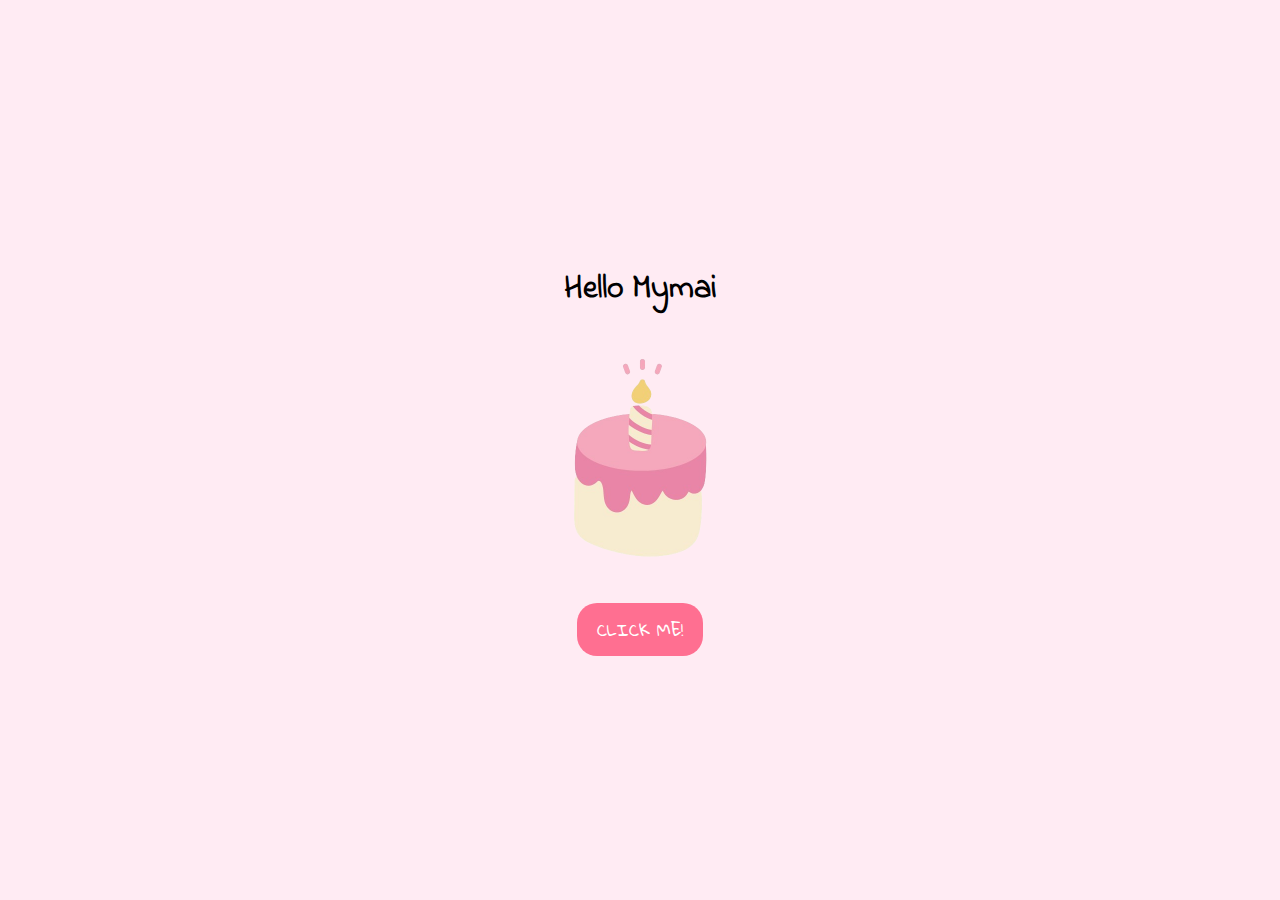
<file: index.html>
<!DOCTYPE html>
<html lang="en">
<head>
    <meta charset="UTF-8">
    <meta name="viewport" content="width=device-width, initial-scale=1.0">
    <title>Happy Birthday!</title>
    <!-- Import Google Fonts -->
    <link href="https://fonts.googleapis.com/css2?family=Indie+Flower&family=Gloria+Hallelujah&display=swap" rel="stylesheet">
    <style>
        /* General Styles */
        body {
            margin: 0;
            padding: 0;
            display: flex;
            flex-direction: column;
            justify-content: center;
            align-items: center;
            height: 100vh;
            background-color: #ffebf3; 
            text-align: center;
        }

        /* Header Styles */
        h1 {
            font-family: 'Indie Flower', cursive; 
            font-size: 2rem; 
            color: #000; 
            margin-bottom: 20px;
            padding-left: 20px;
            padding-right: 20px;
        }

        /* Cake Image Styles */
        img {
            width: 250px; 
            height: auto;
            margin-bottom: 20px;
        }

        /* Button Styles */
        button {
            font-family: 'Gloria Hallelujah', cursive; 
            padding: 10px 20px;
            font-size: 1rem; 
            color: #fff; 
            background-color: #ff6f91; 
            border: none;
            border-radius: 20px; 
            cursor: pointer;
        }

        button:hover {
            background-color: #ff3b6f; 
        }

        /* Media Query for iPad 10th Gen (820px width) */
        @media only screen and (min-width: 768px) and (max-width: 1024px) {
            h1 {
                font-size: 3rem; /* Bigger text for iPad */
                margin-bottom: 30px;
            }

            img {
                width: 400px; /* Bigger image for iPad */
                margin-bottom: 30px;
            }

            button {
                padding: 15px 30px;
                font-size: 1.5rem; /* Bigger button text */
                border-radius: 30px; /* Slightly rounded corners */
            }
        }
    </style>
</head>
<body>
    <h1>Hello Mymai</h1>
    <img src="images/cake.png" onclick="window.location.href='mymai.html'" alt="Birthday Cake">
    <button onclick="window.location.href='mymai.html'">CLICK ME!</button>
</body>
</html>
</file>
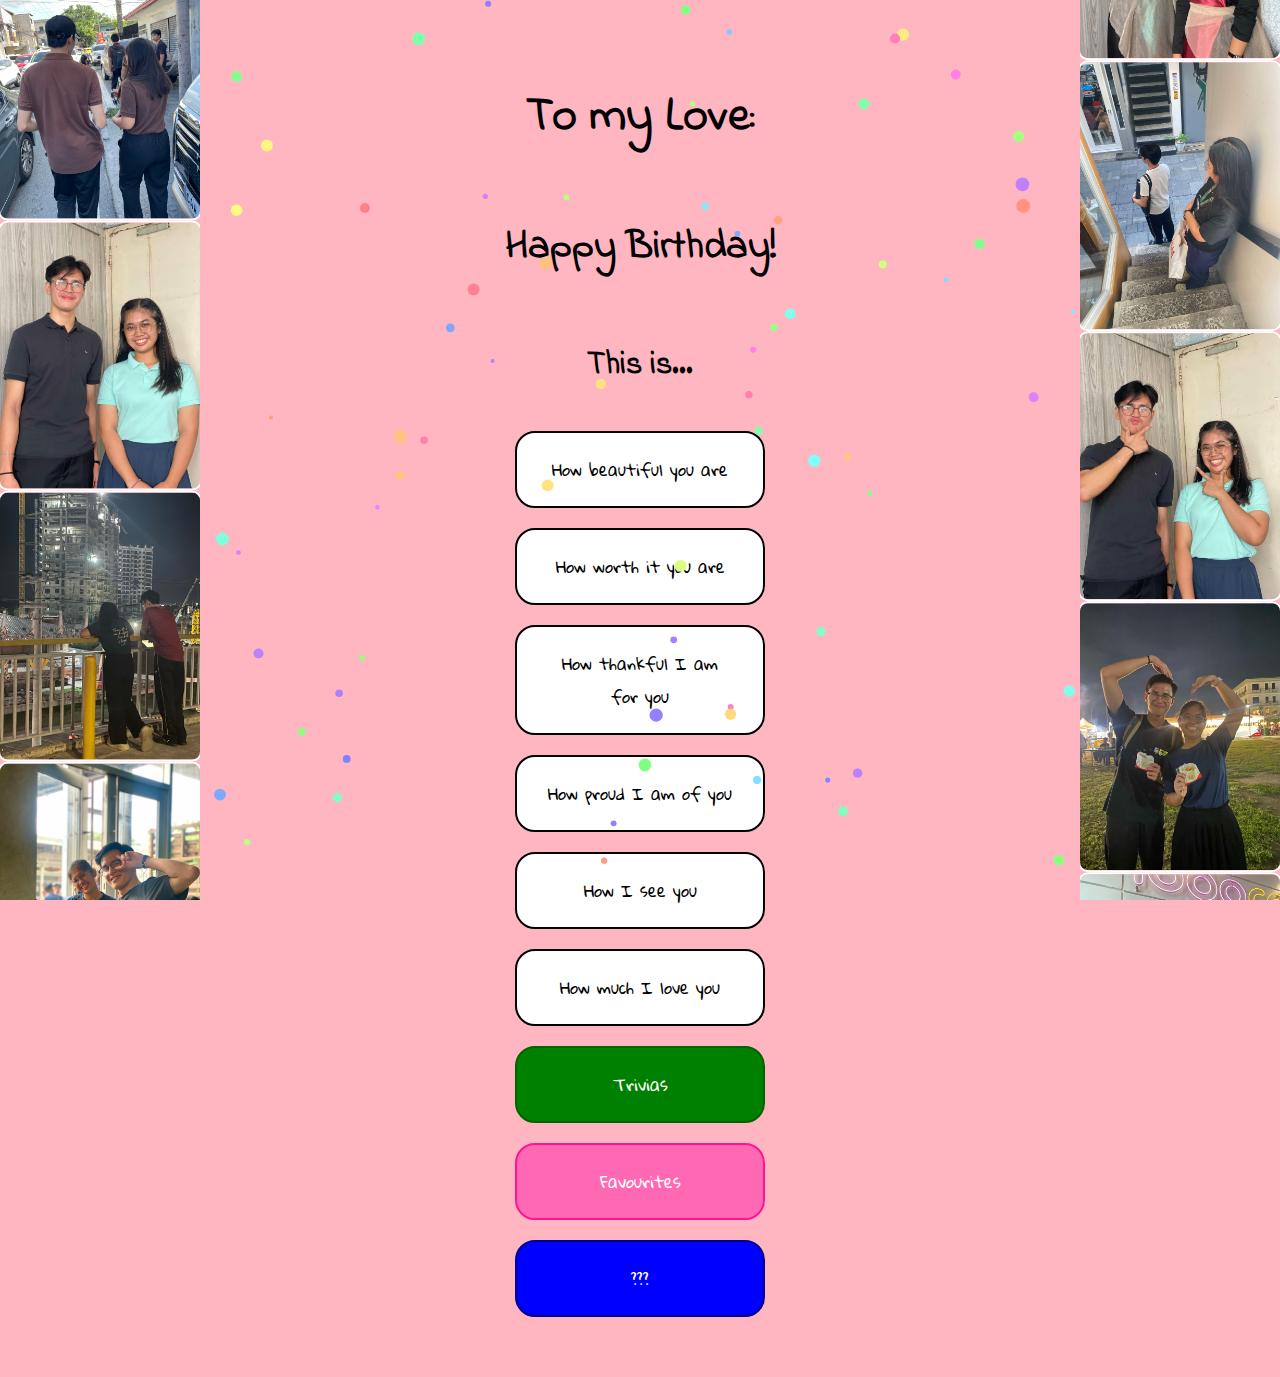
<file: mymai.html>
<!DOCTYPE html>
<html lang="en">
<head>
    <meta charset="UTF-8">
    <meta name="viewport" content="width=device-width, initial-scale=1.0">
    <title>MyMai</title>
    <link rel="stylesheet" href="css/styles.css">
    <script defer src="scripts/scripts.js"></script>
</head>
<body>
    <canvas id="confettiCanvas"></canvas>
    
    <div class="carousel left">
        <div class="carousel-track">
            <img src="images/mai (1).jpg" alt="Image 1">
            <img src="images/mai (11).jpg" alt="Image 2">
            <img src="images/mai (12).jpg" alt="Image 3">
            <img src="images/mai (13).jpg" alt="Image 4">
            <img src="images/mai (9).jpg" alt="Image 5">
            <img src="images/mai (6).jpg" alt="Image 6">
        </div>
    </div>
    
    <div class="carousel right">
        <div class="carousel-track">
            <img src="images/mai (2).jpg" alt="Image 7">
            <img src="images/mai (7).jpg" alt="Image 8">
            <img src="images/mai (4).jpg" alt="Image 9">
            <img src="images/mai (3).jpg" alt="Image 10">
            <img src="images/mai (5).jpg" alt="Image 11">
            <img src="images/mai (8).jpg" alt="Image 12">
        </div>
    </div>

    <div class="center-content">
        <h1>To my Love:</h1>
        <h2>Happy Birthday!</h2>
        <h3>This is...</h3>

        <button onclick="location.href='beautiful.html'">How beautiful you are</button>
        <button onclick="location.href='worth.html'">How worth it you are</button>
        <button onclick="location.href='thankful.html'">How thankful I am for you</button>
        <button onclick="location.href='proud.html'">How proud I am of you</button>
        <button onclick="location.href='see.html'">How I see you</button>
        <button onclick="location.href='love.html'">How much I love you</button>
        <button class="green" onclick="location.href='trivias.html'">Trivias</button>
        <button class="bright-pink" onclick="location.href='favourites.html'">Favourites</button>
        <button class="blue" onclick="location.href='secret.html'">???</button>
    </div>
</body>
</html>
</file>
<file: css/styles.css>
/* Import Google Fonts */
@import url('https://fonts.googleapis.com/css2?family=Gloria+Hallelujah&family=Indie+Flower&display=swap');

/* General Styles */
body {
    margin: 0;
    padding: 0;
    background-color: lightpink;
    font-family: 'Gloria Hallelujah', cursive;
    overflow-x: hidden; 
    overflow-y: auto; 
    min-height: 100vh;
}

h1, h2, h3 {
    font-family: 'Indie Flower', cursive;
    color: black;
    text-align: center;
}

/* Confetti Canvas */
#confettiCanvas {
    position: fixed;
    top: 0;
    left: 0;
    width: 100%;
    height: 100%;
    pointer-events: none;
}

/* Carousel Styles */
.carousel {
    position: absolute;
    top: 0;
    width: 100px;
    height: 100vh;
    overflow: hidden;
    display: flex;
    flex-direction: column;
    align-items: center;
    position: fixed; 
}

.carousel.left {
    left: 0;
}

.carousel.right {
    right: 0;
}

.carousel-track {
    display: flex;
    flex-direction: column;
    position: absolute;
    top: 0;
}

.carousel img {
    width: 100px;
    height: auto;
    border-radius: 10px;
    border: 2px solid white;
    flex-shrink: 0;
}

/* Button Styles */
.center-content {
    text-align: center;
    margin-top: 20px;
    display: flex;
    flex-direction: column;
    align-items: center;
    padding-bottom: 50px; /* Adds space at the bottom to prevent cut-off */
}

.center-content button {
    background-color: white;
    color: black;
    font-family: 'Gloria Hallelujah', cursive;
    font-size: 10px;
    border: 2px solid black;
    border-radius: 20px;
    padding: 10px 20px;
    margin: 10px 0;
    cursor: pointer;
    transition: all 0.3s ease;
    width: 180px;
    text-align: center;
}

.center-content button:hover {
    background-color: black;
    color: white;
}

/* Additional Button Colors */
.center-content .green {
    background-color: green;
    color: white;
    border: 2px solid darkgreen;
}

.center-content .green:hover {
    background-color: darkgreen;
}

.center-content .bright-pink {
    background-color: hotpink;
    color: white;
    border: 2px solid deeppink;
}

.center-content .bright-pink:hover {
    background-color: deeppink;
}

.center-content .blue {
    background-color: blue;
    color: white;
    border: 2px solid darkblue;
}

.center-content .blue:hover {
    background-color: darkblue;
}

/* iPad (768px - 1024px) */
@media only screen and (min-width: 768px) and (max-width: 1024px) {
    .carousel {
        width: 150px; /* Wider carousel for iPad */
    }

    .carousel img {
        width: 150px; /* Larger images for iPad */
    }

    .center-content button {
        font-size: 14px; /* Larger button text for iPad */
        width: 220px; /* Wider buttons for iPad */
        padding: 15px 25px; /* More padding for better touch interaction */
    }

    h1 {
        font-size: 2.5rem; /* Larger heading for iPad */
    }

    h2 {
        font-size: 2rem; /* Larger subheading for iPad */
    }

    h3 {
        font-size: 1.5rem; /* Larger subheading for iPad */
    }
}

/* Desktop (1025px and above) */
@media only screen and (min-width: 1025px) {
    .carousel {
        width: 200px; /* Wider carousel for desktop */
    }

    .carousel img {
        width: 200px; /* Larger images for desktop */
    }

    .center-content button {
        font-size: 16px; /* Larger button text for desktop */
        width: 250px; /* Wider buttons for desktop */
        padding: 20px 30px; /* More padding for better interaction */
    }

    h1 {
        font-size: 3rem; /* Larger heading for desktop */
    }

    h2 {
        font-size: 2.5rem; /* Larger subheading for desktop */
    }

    h3 {
        font-size: 2rem; /* Larger subheading for desktop */
    }

    .center-content {
        margin-top: 50px; /* More spacing at the top for desktop */
    }
}
</file>
